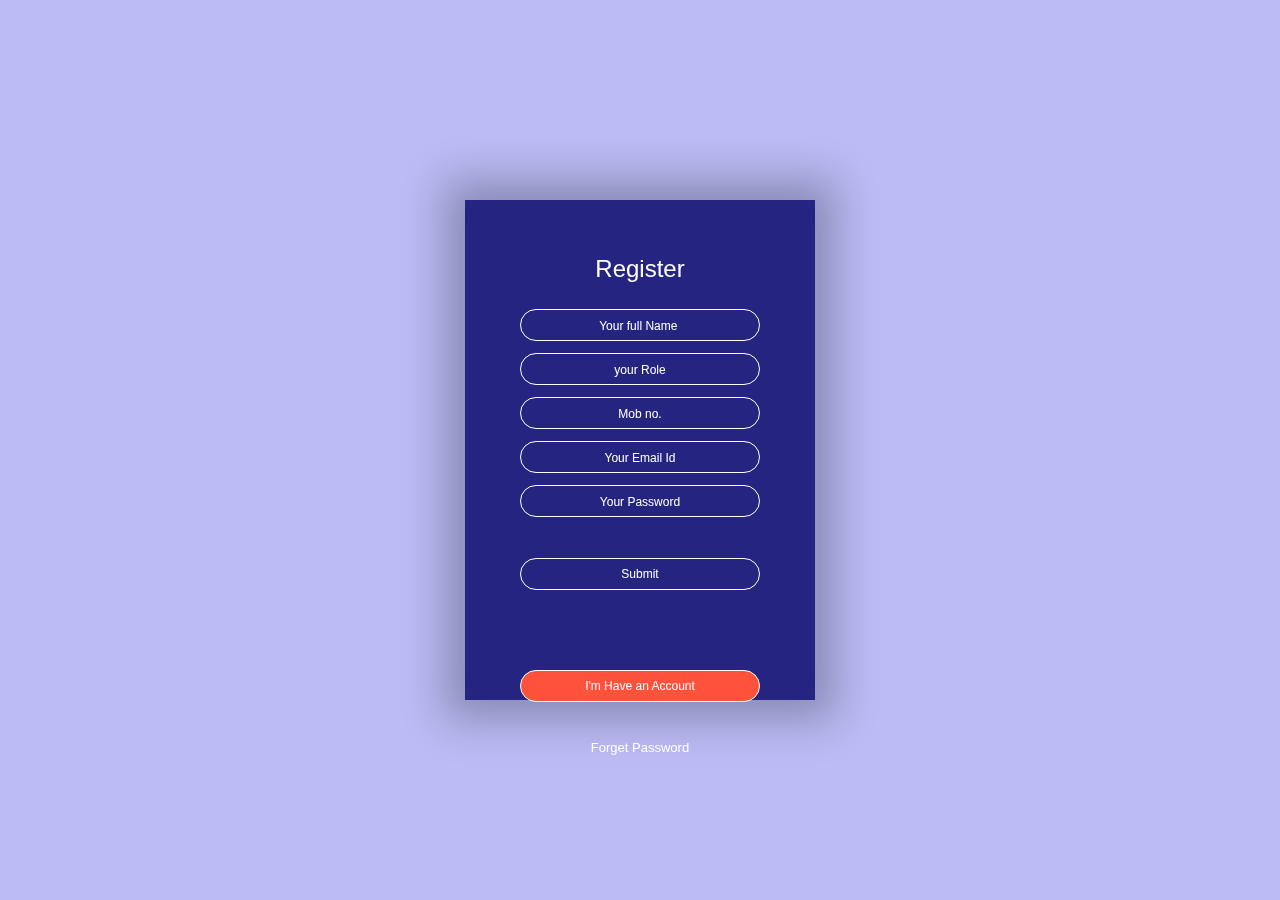
<file: register.html>
<html>
<head>
<title>Registration form </title>
<link rel="stylesheet" href="Style.css" >
</head>
<body>
<div class="container1">
<div class="card">
<div class="inner-box" id="card">
<div class="card-front">
<h2>Login</h2>
<form >
<input type="email" class="input-box" placeholder= "Your Email Id" id="Email"  required><br>
<input type="Password" class="input-box" placeholder= "Your Password "id="password" required>

<button type="submit"  class="submit-btnnn">Submit</button>

<input type="checkbox"><span>Remember Me</span>	
</form>
<button type="button" class="btn" onclick="openRegister()">I'm New Here</button>
<a href ="">Forget Password</a>
</div>



<div class="card-back">
<h2>Register</h2>
<form name ="registerForm" action ="../register" method ="post">


<input type="Name" class="input-box" placeholder="Your full Name " id="uname" name="uname"required><br>

<input type="text"  class="input-box"  placeholder="your Role"  id="role" name="role"  required>

<input type="tel" class="input-box"  placeholder="Mob no."  id="phone" name="phone"  required>

<input type="email" class="input-box" placeholder="Your Email Id" id="email" name="email" required>

<input type="Password" class="input-box" placeholder="Your Password" id="password" name ="password"required>

<button type="submit" value ="register"  class="submit-btn">Submit</button>


</form>
<button type="button" class="btn" onclick="openLogin()">I'm  Have an Account</button>
<a href ="">Forget Password</a>
</div>
</div>
</div>	

</div>
<script>
   var card= document.getElementById("card");
   function openRegister(){
   card.style.transform = "rotateY(-180deg)";
   }
   function openLogin(){
   card.style.transform="rotateY(0deg)";
   }
</script>

</body>
</html>
</file>
<file: Style.css>
*{
    margin:0;
    padding:0;
   box-sizing: border-box;


}
body{
	font-family: 'Poppins', sans-serif;
}
.navbar{
	display:flex;
	align-items:center;
	padding:20px;
}
nav{
	flex:1;
	text-align:right;
}
nav ul{
	display: inline-block;
	list-style-type:none;
}
nav ul li{
	display :inline-block;
	margin-right:20px;
}
a{
	text-decoration: none;
	color:#555
}
p{
color:#555
}
.container{
	
	max-width:1300px;
	margin:auto;
	padding-left:25px;
	padding-right:25px
}

.row{
	display:flex;
	align-items:center;
	flex-wrap:wrap;
	justify-content:space-around;
}
.col-2{
		flex-basis:50%;
		min-width:300px;
		
	}
.col-2 img{
	background-size:cover;
	background-repeat:no-repeat;
	background-position:center;
	max-width:100%;
	padding: 50px 0;
	
}
.col-2 h1{
	font-size:50px;
	line-height:60px;
	margin: 25px 0;
	
}

.btn{
	display:inline-block;
	background:#ff523b;
	color:#fff;
	padding:8px 30px;
	margin: 30px 0;
	border-radius:30px;
	transition: background 0.5s;
}
.btn:hover{
	background-color:#563434;
	
}
.header{
	
	
	background-position:center;
	background: radial-gradient(#fff,#ffd6d6);
	
}
.header .row{
	margin-top:70px;
}
.categories{
	margin: 70px 0;
}
.col_3:hover{
	
	transition: background 0.5s;
	transform: translateY(-5px);
}
.col_3{
	flex-basis:30%;
	min-width:250px;
	margin-bottom:30px;
	color:#777;
}
.col_3 img{
	width:100;
}
.smallContainer{
	max-width:1280px;
	margin: auto;
	padding-left:25px;
	padding-right:25px;
}
.col_4{
	flex-basis:10%;
	padding:10px;
	min-width:100px;
	margin-bottom:50px;
	transition: transform o.5s;
	
}
.col_4 img{
	width:100;
	
	
	
}
.title{
	text-align:center;
	margin: 0px auto 60px;
	position:relative;
	line-height: 60px;
	color:#555;
	

}
.title::before{
	content:'';
    background:#ff523b;
	width:80px;
	height: 5px;
	border-radius:10px;
	position:absolute;
	bottom:0;
	left:50%;
	transform: translateX(-50%);
}
.col_4{
	color:#555;
	font-weight:normal;
	
}
.col_4 .p{
	font-size:16px;
}
.rating .fa{
	color:#ff523b;
}
.col_4 :hover{
	transform: translateY(-5px);
}
.offer{
		background: radial-gradient(#fff,#ffd6d6);
		margin:50px;
		padding: 10px 0;
}
.col-2 .offerimg2{
	padding:5px;

}

.small{
	color:#555;
	
	
	
}
/*-------------------tesomonial---------------- */
.testmonial{
	padding-top: 100px;
	
}
.testmonial .col_3{
	text-align:center;
	padding: 40px 20px;
	box-shadow:0 0 20px 0px rgba(0,0,0,0.1);
	cursor: pointer;
	transition: transform 0.5s;
}	
.testmonial .col_3 img{
	width:50px;
	margin-top:20px;
	border-radius:50%;
	margin:auto;
	
}
.testmonial .col_3:hover{
	transform: translateY(-10px);
}
.fa.fa-quote-left{
	font-size:34px;
	color:#ff523b;
	
}
.col_3 p{
font-size:12px;
margin:12px 0;
color:#777;	
}
.testmonial .col_3 h3{
	font-weight:600;
	color:#555;
	font-size:16px;
}
/*-------------------------BRands-----*/
.brand{
	margin: 100px auto;
	
}
.brand .col_5{
	width:160px;
}
.col_5 img{
	width:100%;
	cursor:pointer;
	filter: grayscale(100%);
}
.col_5 img:hover{
	filter: grayscale(0);
}
/*-------------------------footer----*/
.footer{
	background:#000;
	color:#8a8a8a;
	font-size: 15px;
	padding:110px 0px 20px;
}
.footer p{
	color :#8a8a8a;;
}
.footer h3{
	color:#fff;
	margin-bottom:20px;
}
.footer_col1,.footer_col2, .footer_col3, .footer_col4{
	min-width:200px;
	margin-bottom:20px;
}
.footer_col1{
	flex-basis:40%;
	
}
.footer_col2{
	flex:1;
	text-align: center;
	
}
.footer_col2 img{
	width:180px;
	margin-bottom:20px;
	
}
.footer_col3 , .footer_col4{
	flex-basis:12%;
	text-align:center;
	
}
ul{
	list-style-type:none;
	
}

.app_logo{
	margin-top:20px;
	
}
.app_logo img{
	width :140px;
}
.footer hr{
	border:none;
	 background:#b5b5b5;
	 height:1px;
	 margin: 20px 0;
}
.copyright{
	text-align:center;
}

/*-------------------buy now-----------*/
.col_2 .buyimg{
	padding:30px;
	width:300px;
	margin-bottom:20px;
    background:radial-gradient(#fff,#ffd6d6);
	align-items: right;
	
}
.col_2:hover{
	transform: translateY(5px);
}
table, th, td {
  border: 1px solid black;
  border-collapse: collapse;
}	
table.center {
  margin-left: auto;
  margin-right: auto;
}
.button {
  border: none;
  color: white;
  padding: 15px 32px;
  text-align: center;
  text-decoration: none;
  display: inline-block;
  font-size: 16px;
  margin: 4px 2px;
  cursor: pointer;
}

.button1 {background-color: #4CAF50; padding: 15px 32px ;} /* Green */
.button2 {background-color: #ff523b;} 


/*-------Registration Page -------------------*/
*{
    margin:0;
    padding:0;
}
.container1{
	width:100%;
	height:100vh;
	font-family:sans-serif;
	background: rgb(187,187,245);
	color:#fff;
	display:flex;
	align-items:center;
	justify-content:center;
}
.card{
	width:350px;
	height:500px;
	box-shadow:0 0 40px 20px rgba(0,0,0,0.26);
	perspective:1000px;
	transition: transform 1s;
	
}

.inner-box{
	position:relative;
	width:100%;
	height:100%;
	transform:rotateY(-180deg);
	 transform-style:preserve-3d ;
}
.card-front, .card-back{
	position: absolute;
	width:100%;
	height:100%;
	background-position:center;
	background-size:cover;
	background-image:linear-gradient(rgba(0,0,100,0.8),rgba(0,0,100,0.8)), url("C:\Users\Sarika\Desktop\zodio website\zudio6.jpg");
	padding:55px;
	box-sizing:border-box;
	backface-visibility:hidden;
	
}
.card-back{
	transform:rotateY(180deg);
	
}
.card h2{
	font-weight:normal;
	font-size:24px;
	text-align:center;
	margin-bottom:20px;
}
.input-box{
	width:100%;
	background:transparent;
	border: 1px solid #fff;
	margin:6px 0;
	height:32px;
	border-radius: 20px;	
	padding:0 10px;
	box-sizing:border-box;
	outline:none;
	text-align:center;
	color: #fff;
	
	
}
::placeholder{
	color:#fff;
	font-size:12px;
	
}

button{
	width:100%;
	background:transparent;
	border:1px solid #fff;
	margin: 35px 0 10px;
	height:32px;
	font-size:12px;
	border-radius:20px;
	padding:0 10px;
	box-sizing: border-box;
	outline:none;
	color:#fff;
	cursor:pointer;
	
}


.submit-btn{
	position:relative;
	
}

span{
	font-size:13px;
	margin-left:10px;
}

.card .btn{
	margin-top:70px;
	
}
.card a{
	color:#fff;
	text-decoration:none;
	display:block;
	text-align:center;
	font-size:13px;
	margin-top:8px;
	
}
/*-------Registration Page -------------------*/

.login-form {
	width:350px;
	top:50%;
	left:50%;
	transform: translate(-50%,-50%);
	position: absolute;	
	
}

.login-form h1{
	font-size:40px;
	text-align:center;
	text-transform:uppercase;
	margin:40px 0;
}
.login-form p{
	font-size:20px;
	margin:15px 0;
}
.login-form input{
	font-size:17px;
	width:100%;
	padding:15px 10px;
	border:0;
	outline:none;
	border-radius:5px;
}

.login-form button{
	font-size:18px;
	font-weight:bold;
	margin:20px 0;
	padding:10px 15px;
	width:50%;
	border-radius:5px;
	border:0;
	
}
</file>
